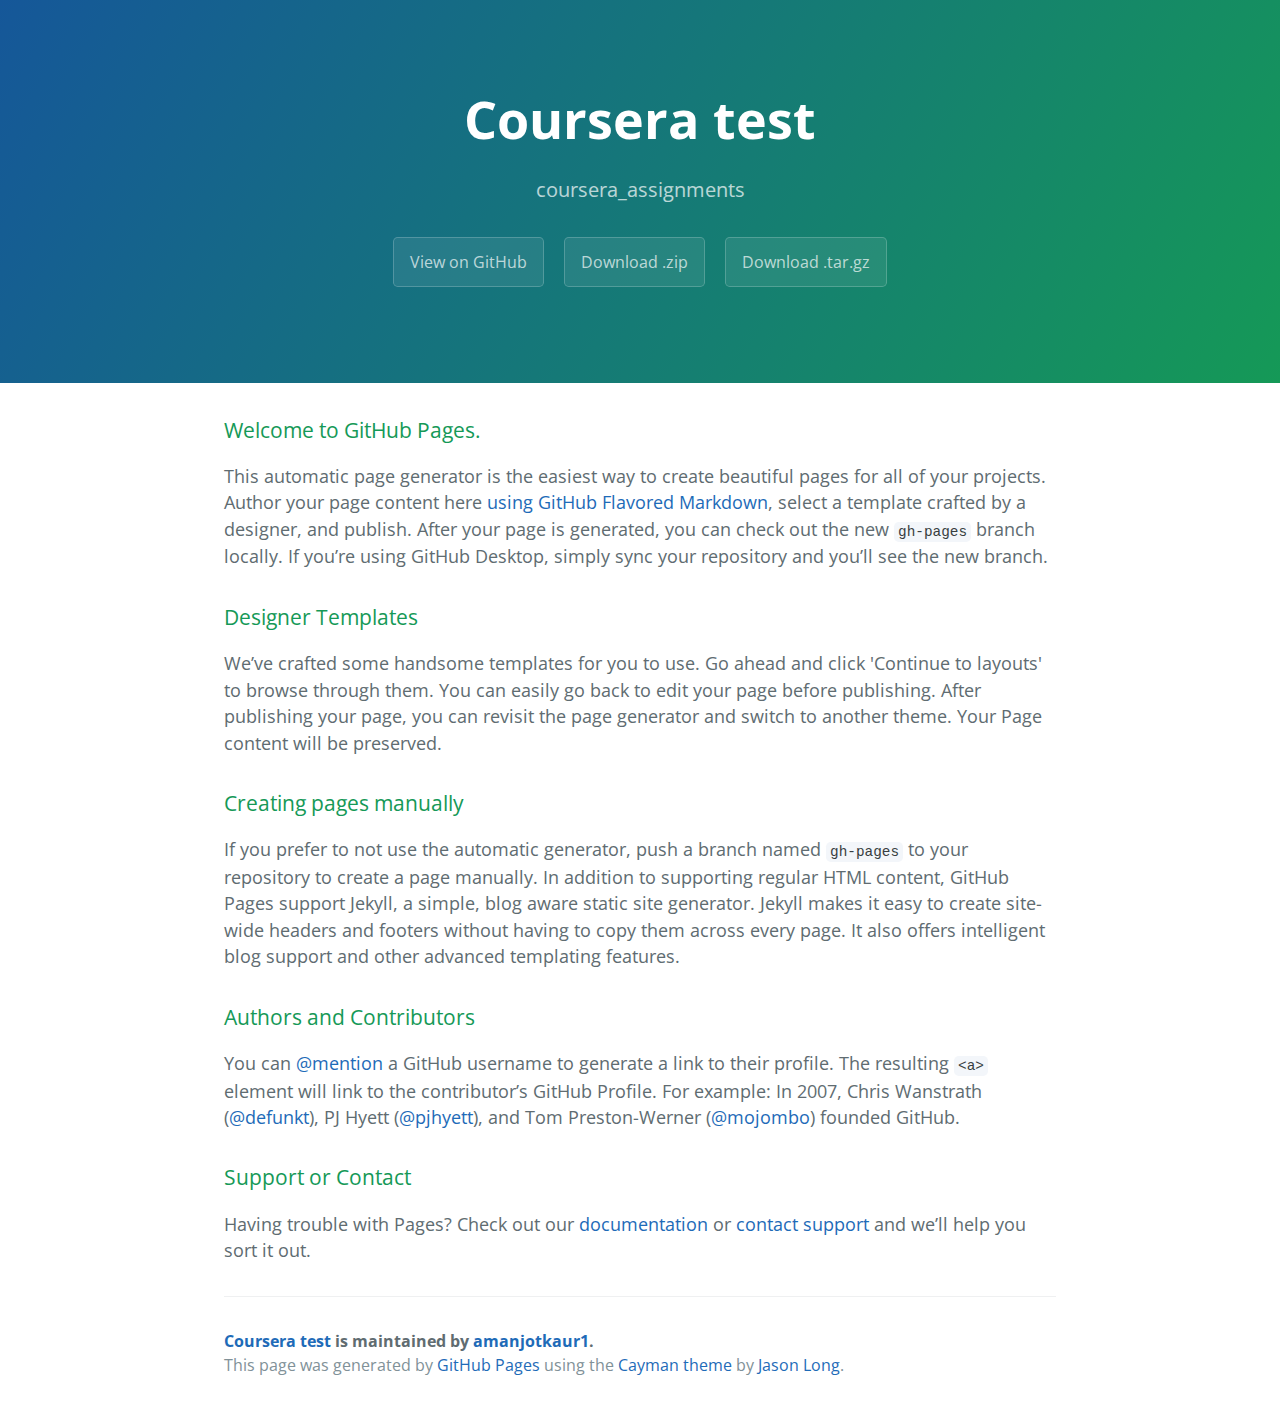
<file: index.html>
<!DOCTYPE html>
<html lang="en-us">
  <head>
    <meta charset="UTF-8">
    <title>Coursera test by amanjotkaur1</title>
    <meta name="viewport" content="width=device-width, initial-scale=1">
    <link rel="stylesheet" type="text/css" href="stylesheets/normalize.css" media="screen">
    <link href='https://fonts.googleapis.com/css?family=Open+Sans:400,700' rel='stylesheet' type='text/css'>
    <link rel="stylesheet" type="text/css" href="stylesheets/stylesheet.css" media="screen">
    <link rel="stylesheet" type="text/css" href="stylesheets/github-light.css" media="screen">
  </head>
  <body>
    <section class="page-header">
      <h1 class="project-name">Coursera test</h1>
      <h2 class="project-tagline">coursera_assignments</h2>
      <a href="https://github.com/amanjotkaur1/coursera_test" class="btn">View on GitHub</a>
      <a href="https://github.com/amanjotkaur1/coursera_test/zipball/master" class="btn">Download .zip</a>
      <a href="https://github.com/amanjotkaur1/coursera_test/tarball/master" class="btn">Download .tar.gz</a>
    </section>

    <section class="main-content">
      <h3>
<a id="welcome-to-github-pages" class="anchor" href="#welcome-to-github-pages" aria-hidden="true"><span aria-hidden="true" class="octicon octicon-link"></span></a>Welcome to GitHub Pages.</h3>

<p>This automatic page generator is the easiest way to create beautiful pages for all of your projects. Author your page content here <a href="https://guides.github.com/features/mastering-markdown/">using GitHub Flavored Markdown</a>, select a template crafted by a designer, and publish. After your page is generated, you can check out the new <code>gh-pages</code> branch locally. If you’re using GitHub Desktop, simply sync your repository and you’ll see the new branch.</p>

<h3>
<a id="designer-templates" class="anchor" href="#designer-templates" aria-hidden="true"><span aria-hidden="true" class="octicon octicon-link"></span></a>Designer Templates</h3>

<p>We’ve crafted some handsome templates for you to use. Go ahead and click 'Continue to layouts' to browse through them. You can easily go back to edit your page before publishing. After publishing your page, you can revisit the page generator and switch to another theme. Your Page content will be preserved.</p>

<h3>
<a id="creating-pages-manually" class="anchor" href="#creating-pages-manually" aria-hidden="true"><span aria-hidden="true" class="octicon octicon-link"></span></a>Creating pages manually</h3>

<p>If you prefer to not use the automatic generator, push a branch named <code>gh-pages</code> to your repository to create a page manually. In addition to supporting regular HTML content, GitHub Pages support Jekyll, a simple, blog aware static site generator. Jekyll makes it easy to create site-wide headers and footers without having to copy them across every page. It also offers intelligent blog support and other advanced templating features.</p>

<h3>
<a id="authors-and-contributors" class="anchor" href="#authors-and-contributors" aria-hidden="true"><span aria-hidden="true" class="octicon octicon-link"></span></a>Authors and Contributors</h3>

<p>You can <a href="https://help.github.com/articles/basic-writing-and-formatting-syntax/#mentioning-users-and-teams" class="user-mention">@mention</a> a GitHub username to generate a link to their profile. The resulting <code>&lt;a&gt;</code> element will link to the contributor’s GitHub Profile. For example: In 2007, Chris Wanstrath (<a href="https://github.com/defunkt" class="user-mention">@defunkt</a>), PJ Hyett (<a href="https://github.com/pjhyett" class="user-mention">@pjhyett</a>), and Tom Preston-Werner (<a href="https://github.com/mojombo" class="user-mention">@mojombo</a>) founded GitHub.</p>

<h3>
<a id="support-or-contact" class="anchor" href="#support-or-contact" aria-hidden="true"><span aria-hidden="true" class="octicon octicon-link"></span></a>Support or Contact</h3>

<p>Having trouble with Pages? Check out our <a href="https://help.github.com/pages">documentation</a> or <a href="https://github.com/contact">contact support</a> and we’ll help you sort it out.</p>

      <footer class="site-footer">
        <span class="site-footer-owner"><a href="https://github.com/amanjotkaur1/coursera_test">Coursera test</a> is maintained by <a href="https://github.com/amanjotkaur1">amanjotkaur1</a>.</span>

        <span class="site-footer-credits">This page was generated by <a href="https://pages.github.com">GitHub Pages</a> using the <a href="https://github.com/jasonlong/cayman-theme">Cayman theme</a> by <a href="https://twitter.com/jasonlong">Jason Long</a>.</span>
      </footer>

    </section>

  
  </body>
</html>
</file>
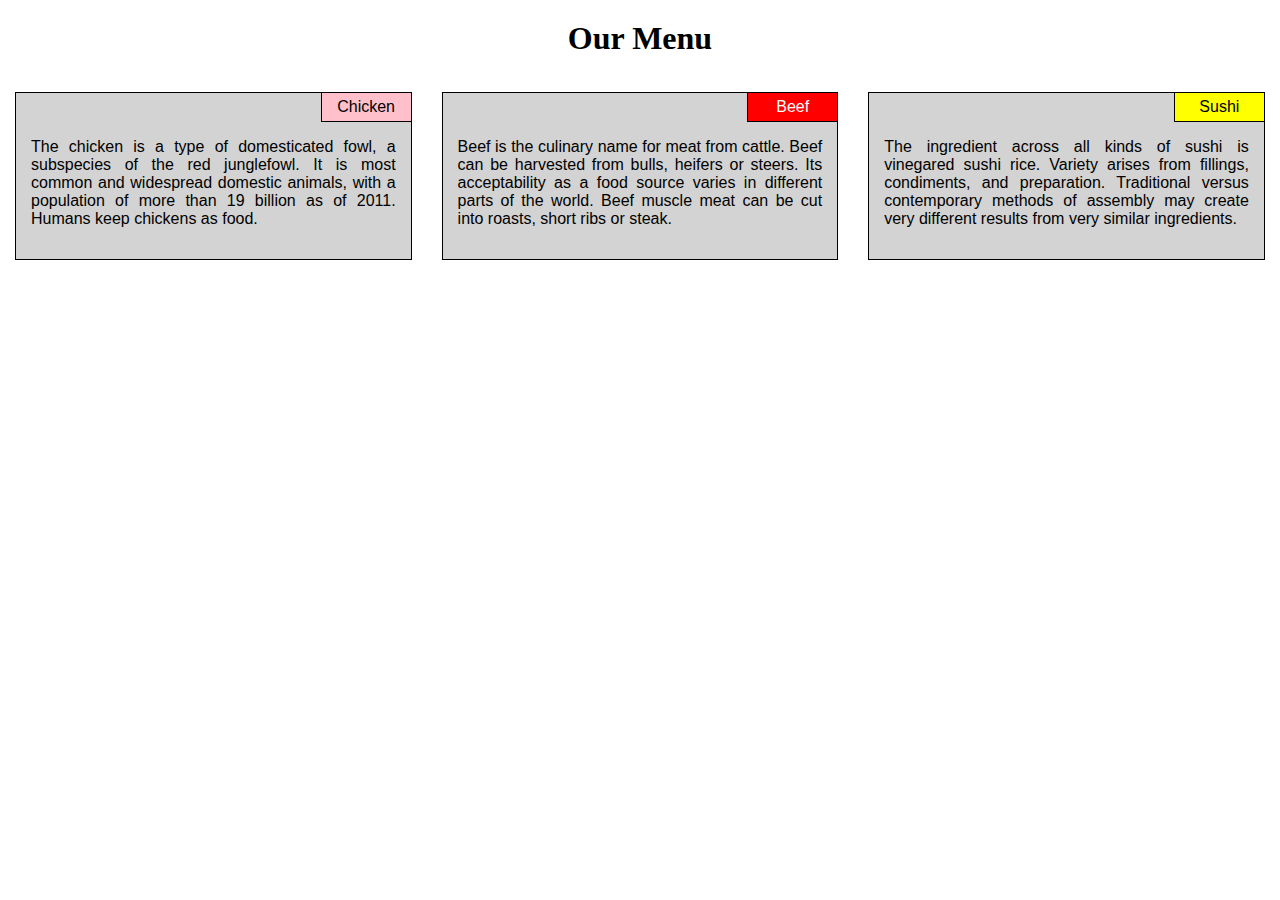
<file: module2_solution/index.html>
<!DOCTYPE html>

<html lang="en">
    <head>
    
        <title>module2_solution</title>
        <meta charset="UTF-8">
        <meta name="viewport" content="width=device-width, initial-scale=1.0">
        <meta http-equiv="X-UA-compatible" content="IE=edge">
        <link rel="stylesheet" href="css/styles.css">
    </head>
    <body>
        <h1> Our Menu </h1>
        <div class="container">
    <div class="row">
        <div class="col-lg-4 col-md-6 col-sm-12">
            <div class="menu-section">
                <span class="menu-section-title menu-section-pink">Chicken</span>
                 <p>The chicken  is a type of domesticated fowl, a subspecies of the red junglefowl. It is  most common and widespread domestic animals, with a population of more than 19 billion as of 2011. Humans keep chickens as food.</p>
                
            </div>
        </div>
        <div class="col-lg-4 col-md-6 col-sm-12">
            <div class="menu-section">
                <span class="menu-section-title menu-section-red">Beef</span>
                 <p>Beef is the culinary name for meat from cattle. Beef can be harvested from bulls, heifers or steers. Its acceptability as a food source varies in different parts of the world. Beef muscle meat can be cut into roasts, short ribs or steak.</p>
            </div>
        </div>
        <div class="col-lg-4 col-md-12 col-sm-12">
            <div class="menu-section">
                <span class="menu-section-title menu-section-yellow">Sushi</span>
                 <p>The ingredient across all kinds of sushi is vinegared sushi rice. Variety arises from fillings, condiments, and preparation. Traditional versus contemporary methods of assembly may create very different results from very similar ingredients.</p>
            </div>
        </div>
    </div>
    </div>
</body>
</html>
</file>
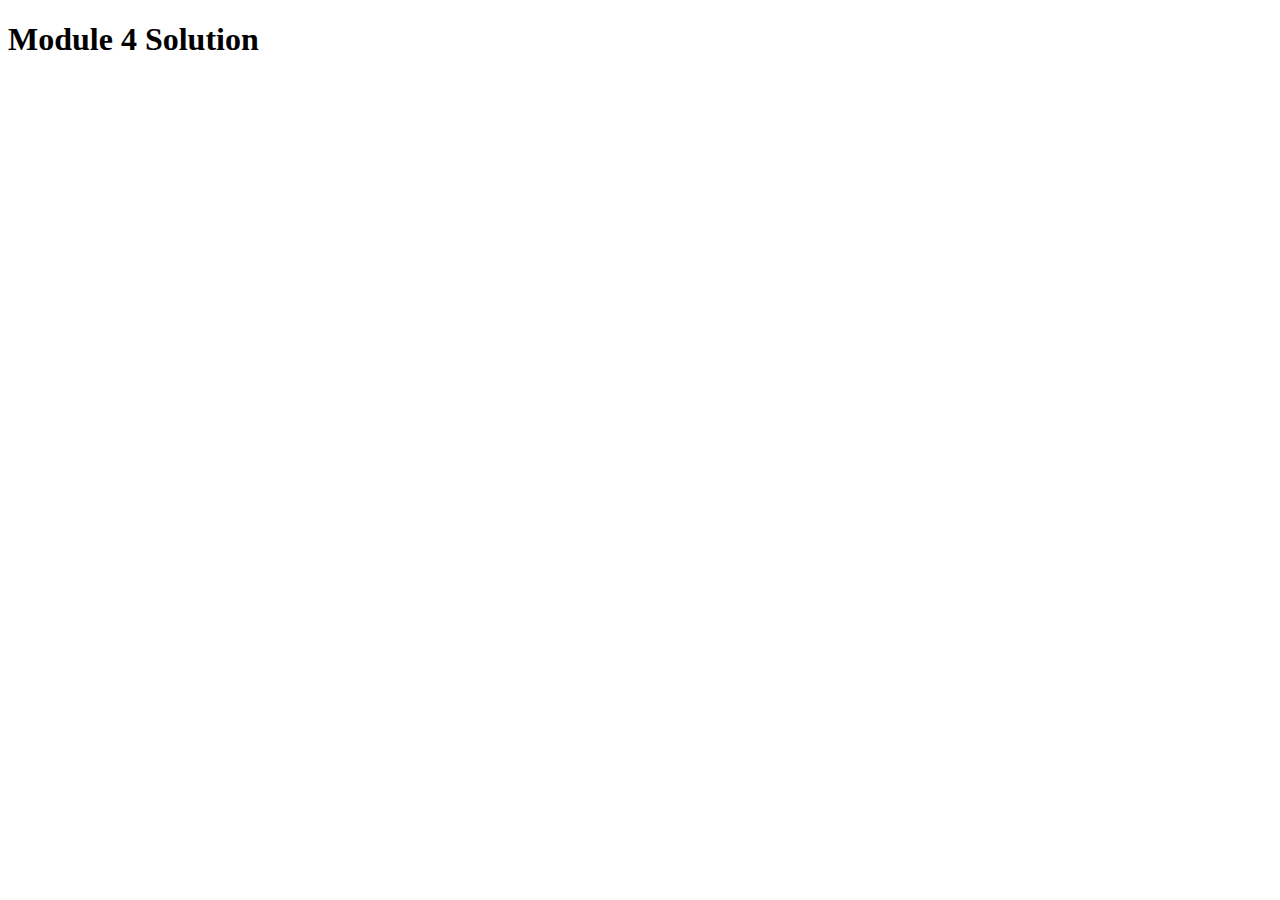
<file: module4_solution/index.html>
<!DOCTYPE html>
<html>
<head>
  <meta charset="utf-8">
  <title>Module 4 Solution</title>
  <script src="SpeakHello.js"></script>
  <script src="SpeakGoodBye.js"></script>
  <script src="script.js"></script>
</head>
<body>
  <h1>Module 4 Solution</h1>
</body>
</html>
</file>
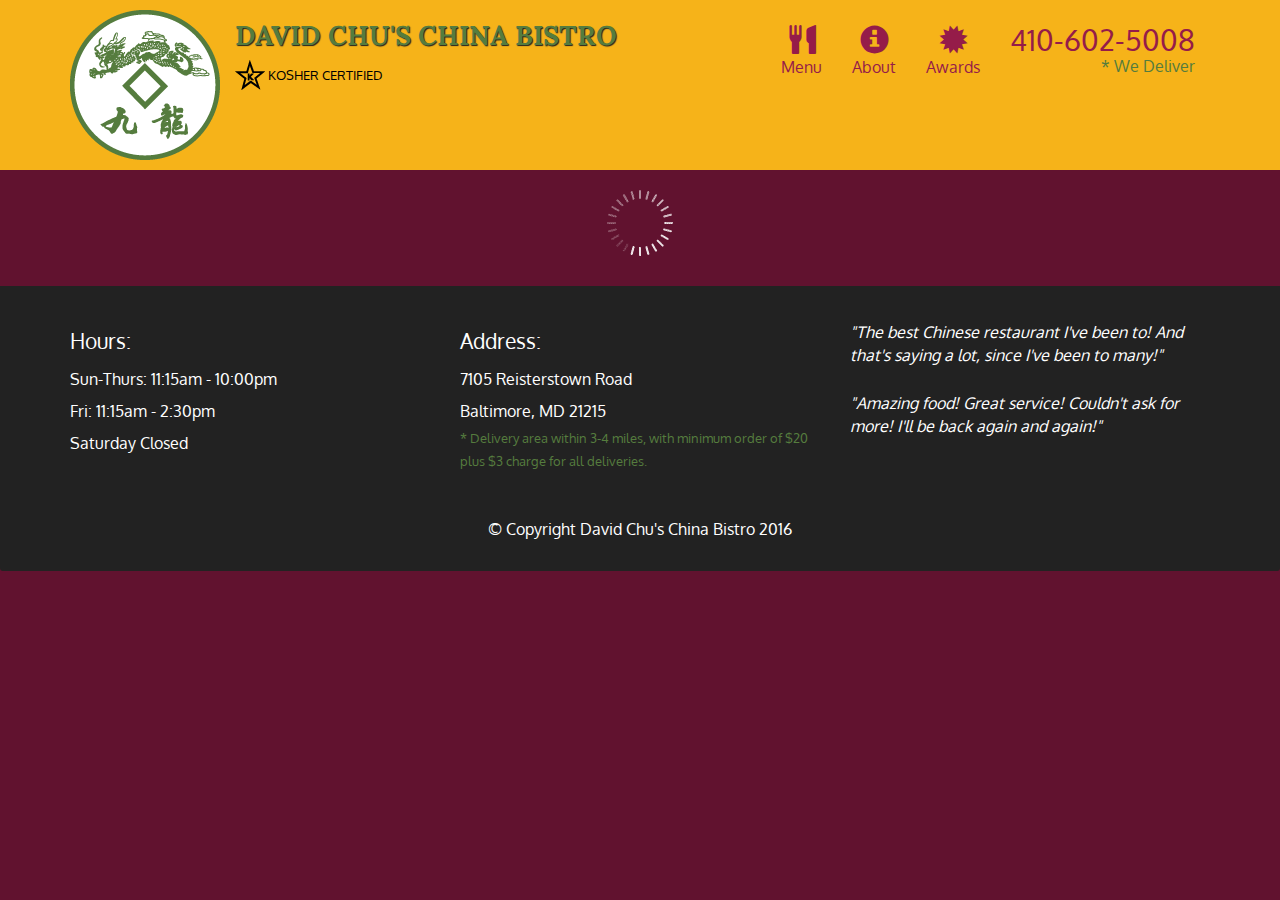
<file: module5_solution/index.html>
<!doctype html>
<html lang="en">
  <head>
    <meta charset="utf-8">
    <meta http-equiv="X-UA-Compatible" content="IE=edge">
    <meta name="viewport" content="width=device-width, initial-scale=1">
    <title>David Chu's China Bistro</title>
    <link rel="stylesheet" href="css/bootstrap.min.css">
    <link rel="stylesheet" href="css/styles.css">
    <link href='https://fonts.googleapis.com/css?family=Oxygen:400,300,700' rel='stylesheet' type='text/css'>
    <link href='https://fonts.googleapis.com/css?family=Lora' rel='stylesheet' type='text/css'>
  </head>
<body>
  <header>
    <nav id="header-nav" class="navbar navbar-default">
      <div class="container">
        <div class="navbar-header">
          <a href="index.html" class="pull-left visible-md visible-lg">
            <div id="logo-img" alt="Logo image"></div>
          </a>

          <div class="navbar-brand">
            <a href="index.html"><h1>David Chu's China Bistro</h1></a>
            <p>
              <img src="images/star-k-logo.png" alt="Kosher certification">
              <span>Kosher Certified</span>
            </p>
          </div>

          <button id="navbarToggle" type="button" class="navbar-toggle collapsed" data-toggle="collapse" data-target="#collapsable-nav" aria-expanded="false">
            <span class="sr-only">Toggle navigation</span>
            <span class="icon-bar"></span>
            <span class="icon-bar"></span>
            <span class="icon-bar"></span>
          </button>
        </div>
        
        <div id="collapsable-nav" class="collapse navbar-collapse">
           <ul id="nav-list" class="nav navbar-nav navbar-right">
            <li id="navHomeButton" class="visible-xs active">
              <a href="index.html">
                <span class="glyphicon glyphicon-home"></span> Home</a>
            </li>
            <li id="navMenuButton">
              <a href="#" onclick="$dc.loadMenuCategories();">
                <span class="glyphicon glyphicon-cutlery"></span><br class="hidden-xs"> Menu</a>
            </li>
            <li>
              <a href="#">
                <span class="glyphicon glyphicon-info-sign"></span><br class="hidden-xs"> About</a>
            </li>
            <li>
              <a href="#">
                <span class="glyphicon glyphicon-certificate"></span><br class="hidden-xs"> Awards</a>
            </li>
            <li id="phone" class="hidden-xs">
              <a href="tel:410-602-5008">
                <span>410-602-5008</span></a><div>* We Deliver</div>
            </li>
          </ul><!-- #nav-list -->
        </div><!-- .collapse .navbar-collapse -->
      </div><!-- .container -->
    </nav><!-- #header-nav -->
  </header>

  <div id="call-btn" class="visible-xs">
    <a class="btn" href="tel:410-602-5008">
    <span class="glyphicon glyphicon-earphone"></span>
    410-602-5008
    </a>
  </div>
  <div id="xs-deliver" class="text-center visible-xs">* We Deliver</div>

  <div id="main-content" class="container"></div>

  <footer class="panel-footer">
    <div class="container">
      <div class="row">
        <section id="hours" class="col-sm-4">
          <span>Hours:</span><br>
          Sun-Thurs: 11:15am - 10:00pm<br>
          Fri: 11:15am - 2:30pm<br>
          Saturday Closed
          <hr class="visible-xs">
        </section>
        <section id="address" class="col-sm-4">
          <span>Address:</span><br>
          7105 Reisterstown Road<br>
          Baltimore, MD 21215
          <p>* Delivery area within 3-4 miles, with minimum order of $20 plus $3 charge for all deliveries.</p>
          <hr class="visible-xs">
        </section>
        <section id="testimonials" class="col-sm-4">
          <p>"The best Chinese restaurant I've been to! And that's saying a lot, since I've been to many!"</p>
          <p>"Amazing food! Great service! Couldn't ask for more! I'll be back again and again!"</p>
        </section>
      </div>
      <div class="text-center">&copy; Copyright David Chu's China Bistro 2016</div>
    </div>
  </footer>

  <!-- jQuery (Bootstrap JS plugins depend on it) -->
  <script src="js/jquery-2.1.4.min.js"></script>
  <script src="js/bootstrap.min.js"></script>
  <script src="js/ajax-utils.js"></script>
  <script src="js/script.js"></script>
</body>
</html>
</file>
<file: stylesheets/stylesheet.css>
* {
  box-sizing: border-box; }

body {
  padding: 0;
  margin: 0;
  font-family: "Open Sans", "Helvetica Neue", Helvetica, Arial, sans-serif;
  font-size: 16px;
  line-height: 1.5;
  color: #606c71; }

a {
  color: #1e6bb8;
  text-decoration: none; }
  a:hover {
    text-decoration: underline; }

.btn {
  display: inline-block;
  margin-bottom: 1rem;
  color: rgba(255, 255, 255, 0.7);
  background-color: rgba(255, 255, 255, 0.08);
  border-color: rgba(255, 255, 255, 0.2);
  border-style: solid;
  border-width: 1px;
  border-radius: 0.3rem;
  transition: color 0.2s, background-color 0.2s, border-color 0.2s; }
  .btn + .btn {
    margin-left: 1rem; }

.btn:hover {
  color: rgba(255, 255, 255, 0.8);
  text-decoration: none;
  background-color: rgba(255, 255, 255, 0.2);
  border-color: rgba(255, 255, 255, 0.3); }

@media screen and (min-width: 64em) {
  .btn {
    padding: 0.75rem 1rem; } }

@media screen and (min-width: 42em) and (max-width: 64em) {
  .btn {
    padding: 0.6rem 0.9rem;
    font-size: 0.9rem; } }

@media screen and (max-width: 42em) {
  .btn {
    display: block;
    width: 100%;
    padding: 0.75rem;
    font-size: 0.9rem; }
    .btn + .btn {
      margin-top: 1rem;
      margin-left: 0; } }

.page-header {
  color: #fff;
  text-align: center;
  background-color: #159957;
  background-image: linear-gradient(120deg, #155799, #159957); }

@media screen and (min-width: 64em) {
  .page-header {
    padding: 5rem 6rem; } }

@media screen and (min-width: 42em) and (max-width: 64em) {
  .page-header {
    padding: 3rem 4rem; } }

@media screen and (max-width: 42em) {
  .page-header {
    padding: 2rem 1rem; } }

.project-name {
  margin-top: 0;
  margin-bottom: 0.1rem; }

@media screen and (min-width: 64em) {
  .project-name {
    font-size: 3.25rem; } }

@media screen and (min-width: 42em) and (max-width: 64em) {
  .project-name {
    font-size: 2.25rem; } }

@media screen and (max-width: 42em) {
  .project-name {
    font-size: 1.75rem; } }

.project-tagline {
  margin-bottom: 2rem;
  font-weight: normal;
  opacity: 0.7; }

@media screen and (min-width: 64em) {
  .project-tagline {
    font-size: 1.25rem; } }

@media screen and (min-width: 42em) and (max-width: 64em) {
  .project-tagline {
    font-size: 1.15rem; } }

@media screen and (max-width: 42em) {
  .project-tagline {
    font-size: 1rem; } }

.main-content :first-child {
  margin-top: 0; }
.main-content img {
  max-width: 100%; }
.main-content h1, .main-content h2, .main-content h3, .main-content h4, .main-content h5, .main-content h6 {
  margin-top: 2rem;
  margin-bottom: 1rem;
  font-weight: normal;
  color: #159957; }
.main-content p {
  margin-bottom: 1em; }
.main-content code {
  padding: 2px 4px;
  font-family: Consolas, "Liberation Mono", Menlo, Courier, monospace;
  font-size: 0.9rem;
  color: #383e41;
  background-color: #f3f6fa;
  border-radius: 0.3rem; }
.main-content pre {
  padding: 0.8rem;
  margin-top: 0;
  margin-bottom: 1rem;
  font: 1rem Consolas, "Liberation Mono", Menlo, Courier, monospace;
  color: #567482;
  word-wrap: normal;
  background-color: #f3f6fa;
  border: solid 1px #dce6f0;
  border-radius: 0.3rem; }
  .main-content pre > code {
    padding: 0;
    margin: 0;
    font-size: 0.9rem;
    color: #567482;
    word-break: normal;
    white-space: pre;
    background: transparent;
    border: 0; }
.main-content .highlight {
  margin-bottom: 1rem; }
  .main-content .highlight pre {
    margin-bottom: 0;
    word-break: normal; }
.main-content .highlight pre, .main-content pre {
  padding: 0.8rem;
  overflow: auto;
  font-size: 0.9rem;
  line-height: 1.45;
  border-radius: 0.3rem; }
.main-content pre code, .main-content pre tt {
  display: inline;
  max-width: initial;
  padding: 0;
  margin: 0;
  overflow: initial;
  line-height: inherit;
  word-wrap: normal;
  background-color: transparent;
  border: 0; }
  .main-content pre code:before, .main-content pre code:after, .main-content pre tt:before, .main-content pre tt:after {
    content: normal; }
.main-content ul, .main-content ol {
  margin-top: 0; }
.main-content blockquote {
  padding: 0 1rem;
  margin-left: 0;
  color: #819198;
  border-left: 0.3rem solid #dce6f0; }
  .main-content blockquote > :first-child {
    margin-top: 0; }
  .main-content blockquote > :last-child {
    margin-bottom: 0; }
.main-content table {
  display: block;
  width: 100%;
  overflow: auto;
  word-break: normal;
  word-break: keep-all; }
  .main-content table th {
    font-weight: bold; }
  .main-content table th, .main-content table td {
    padding: 0.5rem 1rem;
    border: 1px solid #e9ebec; }
.main-content dl {
  padding: 0; }
  .main-content dl dt {
    padding: 0;
    margin-top: 1rem;
    font-size: 1rem;
    font-weight: bold; }
  .main-content dl dd {
    padding: 0;
    margin-bottom: 1rem; }
.main-content hr {
  height: 2px;
  padding: 0;
  margin: 1rem 0;
  background-color: #eff0f1;
  border: 0; }

@media screen and (min-width: 64em) {
  .main-content {
    max-width: 64rem;
    padding: 2rem 6rem;
    margin: 0 auto;
    font-size: 1.1rem; } }

@media screen and (min-width: 42em) and (max-width: 64em) {
  .main-content {
    padding: 2rem 4rem;
    font-size: 1.1rem; } }

@media screen and (max-width: 42em) {
  .main-content {
    padding: 2rem 1rem;
    font-size: 1rem; } }

.site-footer {
  padding-top: 2rem;
  margin-top: 2rem;
  border-top: solid 1px #eff0f1; }

.site-footer-owner {
  display: block;
  font-weight: bold; }

.site-footer-credits {
  color: #819198; }

@media screen and (min-width: 64em) {
  .site-footer {
    font-size: 1rem; } }

@media screen and (min-width: 42em) and (max-width: 64em) {
  .site-footer {
    font-size: 1rem; } }

@media screen and (max-width: 42em) {
  .site-footer {
    font-size: 0.9rem; } }
</file>
<file: stylesheets/github-light.css>
/*
The MIT License (MIT)

Copyright (c) 2016 GitHub, Inc.

Permission is hereby granted, free of charge, to any person obtaining a copy
of this software and associated documentation files (the "Software"), to deal
in the Software without restriction, including without limitation the rights
to use, copy, modify, merge, publish, distribute, sublicense, and/or sell
copies of the Software, and to permit persons to whom the Software is
furnished to do so, subject to the following conditions:

The above copyright notice and this permission notice shall be included in all
copies or substantial portions of the Software.

THE SOFTWARE IS PROVIDED "AS IS", WITHOUT WARRANTY OF ANY KIND, EXPRESS OR
IMPLIED, INCLUDING BUT NOT LIMITED TO THE WARRANTIES OF MERCHANTABILITY,
FITNESS FOR A PARTICULAR PURPOSE AND NONINFRINGEMENT. IN NO EVENT SHALL THE
AUTHORS OR COPYRIGHT HOLDERS BE LIABLE FOR ANY CLAIM, DAMAGES OR OTHER
LIABILITY, WHETHER IN AN ACTION OF CONTRACT, TORT OR OTHERWISE, ARISING FROM,
OUT OF OR IN CONNECTION WITH THE SOFTWARE OR THE USE OR OTHER DEALINGS IN THE
SOFTWARE.

*/

.pl-c /* comment */ {
  color: #969896;
}

.pl-c1 /* constant, variable.other.constant, support, meta.property-name, support.constant, support.variable, meta.module-reference, markup.raw, meta.diff.header */,
.pl-s .pl-v /* string variable */ {
  color: #0086b3;
}

.pl-e /* entity */,
.pl-en /* entity.name */ {
  color: #795da3;
}

.pl-smi /* variable.parameter.function, storage.modifier.package, storage.modifier.import, storage.type.java, variable.other */,
.pl-s .pl-s1 /* string source */ {
  color: #333;
}

.pl-ent /* entity.name.tag */ {
  color: #63a35c;
}

.pl-k /* keyword, storage, storage.type */ {
  color: #a71d5d;
}

.pl-s /* string */,
.pl-pds /* punctuation.definition.string, string.regexp.character-class */,
.pl-s .pl-pse .pl-s1 /* string punctuation.section.embedded source */,
.pl-sr /* string.regexp */,
.pl-sr .pl-cce /* string.regexp constant.character.escape */,
.pl-sr .pl-sre /* string.regexp source.ruby.embedded */,
.pl-sr .pl-sra /* string.regexp string.regexp.arbitrary-repitition */ {
  color: #183691;
}

.pl-v /* variable */ {
  color: #ed6a43;
}

.pl-id /* invalid.deprecated */ {
  color: #b52a1d;
}

.pl-ii /* invalid.illegal */ {
  color: #f8f8f8;
  background-color: #b52a1d;
}

.pl-sr .pl-cce /* string.regexp constant.character.escape */ {
  font-weight: bold;
  color: #63a35c;
}

.pl-ml /* markup.list */ {
  color: #693a17;
}

.pl-mh /* markup.heading */,
.pl-mh .pl-en /* markup.heading entity.name */,
.pl-ms /* meta.separator */ {
  font-weight: bold;
  color: #1d3e81;
}

.pl-mq /* markup.quote */ {
  color: #008080;
}

.pl-mi /* markup.italic */ {
  font-style: italic;
  color: #333;
}

.pl-mb /* markup.bold */ {
  font-weight: bold;
  color: #333;
}

.pl-md /* markup.deleted, meta.diff.header.from-file */ {
  color: #bd2c00;
  background-color: #ffecec;
}

.pl-mi1 /* markup.inserted, meta.diff.header.to-file */ {
  color: #55a532;
  background-color: #eaffea;
}

.pl-mdr /* meta.diff.range */ {
  font-weight: bold;
  color: #795da3;
}

.pl-mo /* meta.output */ {
  color: #1d3e81;
}
</file>
<file: module2_solution/css/styles.css>
* {
    box-sizing: border-box;
    padding: 0;
}

body {
    margin: 0;
}

h1 {
    margin-top: 20px;
    margin-bottom: 20px;
    text-align: center;
}

.menu-section-title {
    border-left: 1px solid black;
    border-bottom: 1px solid black;
    padding: 5px;
    margin-bottom: 20px;
    width: 90px;
    text-align: center;
    position: absolute;
    right: 0px;
}

.menu-section-pink {
    background-color: pink;
}
.menu-section-red {
    background-color: red;
    color: white;
}
.menu-section-yellow {
    background-color: yellow;
}

.menu-section {
    border: 1px solid black;
    background-color: lightgrey;
    margin: 15px;
    font-family: Helvetica;
    color: black;
    position: relative;
}

p {
    padding: 15px;
    margin-top: 30px;
    text-align: justify;
}

/* Simple Responsive Framework. */
.container {
    padding-right: 15px;
    padding-left: 15px;
    margin-right: auto;
    margin-left: auto;
}

.row {
    margin-right: -15px;
    margin-left: -15px;
}

/********** Large devices only **********/
@media (min-width: 992px) {
  .col-lg-1, .col-lg-2, .col-lg-3, .col-lg-4, .col-lg-5, .col-lg-6, .col-lg-7, .col-lg-8, .col-lg-9, .col-lg-10, .col-lg-11, .col-lg-12 {
    float: left;
  }
  .col-lg-1 {
    width: 8.33%;
  }
  .col-lg-2 {
    width: 16.66%;
  }
  .col-lg-3 {
    width: 25%;
  }
  .col-lg-4 {
    width: 33.33%;
  }
  .col-lg-5 {
    width: 41.66%;
  }
  .col-lg-6 {
    width: 50%;
  }
  .col-lg-7 {
    width: 58.33%;
  }
  .col-lg-8 {
    width: 66.66%;
  }
  .col-lg-9 {
    width: 74.99%;
  }
  .col-lg-10 {
    width: 83.33%;
  }
  .col-lg-11 {
    width: 91.66%;
  }
  .col-lg-12 {
    width: 100%;
  }
}

/********** Medium devices only **********/
@media (min-width: 768px) and (max-width: 991px) {
  .col-md-1, .col-md-2, .col-md-3, .col-md-4, .col-md-5, .col-md-6, .col-md-7, .col-md-8, .col-md-9, .col-md-10, .col-md-11, .col-md-12 {
    float: left;
  }
  .col-md-1 {
    width: 8.33%;
  }
  .col-md-2 {
    width: 16.66%;
  }
  .col-md-3 {
    width: 25%;
  }
  .col-md-4 {
    width: 33.33%;
  }
  .col-md-5 {
    width: 41.66%;
  }
  .col-md-6 {
    width: 50%;
  }
  .col-md-7 {
    width: 58.33%;
  }
  .col-md-8 {
    width: 66.66%;
  }
  .col-md-9 {
    width: 74.99%;
  }
  .col-md-10 {
    width: 83.33%;
  }
  .col-md-11 {
    width: 91.66%;
  }
  .col-md-12 {
    width: 100%;
  }

}
</file>
<file: module5_solution/css/styles.css>
body {
  font-size: 16px;
  color: #fff;
  background-color: #61122f;
  font-family: 'Oxygen', sans-serif;
}

/** HEADER **/
#header-nav {
  background-color: #f6b319;
  border-radius: 0;
  border: 0;
}

#logo-img {
  background: url('../images/restaurant-logo_large.png') no-repeat;
  width: 150px;
  height: 150px;
  margin: 10px 15px 10px 0;
}

.navbar-brand {
  padding-top: 25px;
}
.navbar-brand h1 { /* Restaurant name */
  font-family: 'Lora', serif;
  color: #557c3e;
  font-size: 1.5em;
  text-transform: uppercase;
  font-weight: bold;
  text-shadow: 1px 1px 1px #222;
  margin-top: 0;
  margin-bottom: 0;
  line-height: .75;
}
.navbar-brand a:hover, .navbar-brand a:focus {
  text-decoration: none;
}
.navbar-brand p { /* Kosher cert */
  color: #000;
  text-transform: uppercase;
  font-size: .7em;
  margin-top: 15px;
}
.navbar-brand p span { /* Star-K */
  vertical-align: middle;
}

#nav-list {
  margin-top: 10px;
}
#nav-list a {
  color: #951C49;
  text-align: center;
}
#nav-list a:hover {
  background: #E7E7E7;
}
#nav-list a span {
  font-size: 1.8em;
}

#phone {
  margin-top: 5px;
}
#phone a { /* Phone number */
  text-align: right;
  padding-bottom: 0;
}
#phone div { /* We Deliver */
  color: #557c3e;
  text-align: right;
  padding-right: 15px;
}

.navbar-header button.navbar-toggle, .navbar-header .icon-bar {
  border: 1px solid #61122f;
}
.navbar-header button.navbar-toggle {
  clear: both;
  margin-top: -30px;
}
/* END HEADER */

/* FOOTER */
.panel-footer {
  margin-top: 30px;
  padding-top: 35px;
  padding-bottom: 30px;
  background-color: #222;
  border-top: 0;
}
.panel-footer div.row {
  margin-bottom: 35px;
}
#hours, #address {
  line-height: 2;
}
#hours > span, #address > span {
  font-size: 1.3em;
}
#address p {
  color: #557c3e;
  font-size: .8em;
  line-height: 1.8;
}
#testimonials {
  font-style: italic;
}
#testimonials p:nth-child(2) {
  margin-top: 25px;
}
/* END FOOTER */



/* HOME PAGE */
.container .jumbotron {
  box-shadow: 0 0 50px #3F0C1F;
  border: 2px solid #3F0C1F;
}

#menu-tile, #specials-tile, #map-tile {
  height: 250px;
  width: 100%;
  margin-bottom: 15px;
  position: relative;
  border: 2px solid #3F0C1F;
  overflow: hidden;
}
#menu-tile:hover, #specials-tile:hover, #map-tile:hover {
  box-shadow: 0 1px 5px 1px #cccccc;
}
#menu-tile {
  background: url('../images/menu-tile.jpg') no-repeat;
  background-position: center;
}
#specials-tile {
  background: url('../images/specials-tile.jpg') no-repeat;
  background-position: center;
}
#menu-tile span, #specials-tile span, #map-tile span {
  position: absolute;
  bottom: 0;
  right: 0;
  width: 100%;
  text-align: center;
  font-size: 1.6em;
  text-transform: uppercase;
  background-color: #000;
  color: #fff;
  opacity: .8;
}
/* END HOME PAGE */

/* MENU CATEGORIES PAGE */
.category-tile { 
  position: relative;
  border: 2px solid #3F0C1F;
  overflow: hidden;
  width: 200px;
  height: 200px;
  margin: 0 auto 15px;
}
.category-tile span {
  position: absolute;
  bottom: 0;
  right: 0;
  width: 100%;
  text-align: center;
  font-size: 1.2em;
  text-transform: uppercase;
  background-color: #000;
  color: #fff;
  opacity: .8;
}
.category-tile:hover {
  box-shadow: 0 1px 5px 1px #cccccc;
}

#menu-categories-title + div {
  margin-bottom: 50px;
}
/* END MENU CATEGORIES PAGE */

/* SINGLE CATEGORY PAGE */
.menu-item-tile {
  margin-bottom: 25px;
}
.menu-item-tile hr {
  width: 80%;
}
.menu-item-tile .menu-item-price {
  font-size: 1.1em;
  text-align: right;
  margin-top: -15px;
  margin-right: -15px;
}
.menu-item-tile .menu-item-price span {
  font-size: .6em;
}
.menu-item-photo {
  position: relative;
  border: 2px solid #3F0C1F; 
  overflow: hidden;
  padding: 0;
  margin-right: -15px;
  margin-left: auto;
  margin-bottom: 20px;
  max-width: 250px;
}
.menu-item-photo div {
  position: absolute;
  bottom: 0;
  right: 0;
  width: 80px;
  background-color: #557c3e;
  text-align: center;
}
.menu-item-description {
  padding-right: 30px;
}
h3.menu-item-title {
  margin: 0 0 10px;
}
.menu-item-details {
  font-size: .9em;
  font-style: italic;
}
/* END SINGLE CATEGORY PAGE */


/********** Large devices only **********/
@media (min-width: 1200px) {
  .container .jumbotron {
    background: url('../images/jumbotron_1200.jpg') no-repeat;
    height: 675px;
  }
}

/********** Medium devices only **********/
@media (min-width: 992px) and (max-width: 1199px) {
  /* Header */
  #logo-img {
    background: url('../images/restaurant-logo_medium.png') no-repeat;
    width: 100px;
    height: 100px;
    margin: 5px 5px 5px 0;
  }
  /* End Header */

  /* Home Page */
  .container .jumbotron {
    background: url('../images/jumbotron_992.jpg') no-repeat;
    height: 558px;
  }
  /* End Home Page */
}

/********** Small devices only **********/
@media (min-width: 768px) and (max-width: 991px) {
  /* Home Page */
  .container .jumbotron {
    background: url('../images/jumbotron_768.jpg') no-repeat;
    height: 432px;
  }
  /* End Home Page */
}

/********** Extra small devices only **********/
@media (max-width: 767px) {
  /* Header */
  .navbar-brand {
    padding-top: 10px;
    height: 80px;
  }
  .navbar-brand h1 { /* Restaurant name */
    padding-top: 10px;
    font-size: 5vw; /* 1vw = 1% of viewport width */
  }
  .navbar-brand p { /* Kosher cert */
    font-size: .6em;
    margin-top: 12px;
  }
  .navbar-brand p img { /* Star-K */
    height: 20px;
  }

  #collapsable-nav a { /* Collapsed nav menu text */
    font-size: 1.2em;
  }
  #collapsable-nav a span { /* Collapsed nav menu glyph */
    font-size: 1em;
    margin-right: 5px;
  }

  #call-btn > a {
    font-size: 1.5em;
    display: block;
    margin: 0 20px;
    padding: 10px;
    border: 2px solid #fff;
    background-color: #f6b319;
    color: #951c49;
  }
  #xs-deliver {
    margin-top: 5px;
    font-size: .7em;
    letter-spacing: .1em;
    text-transform: uppercase;
  }
  /* End Header */

  /* Footer */
  .panel-footer section {
    margin-bottom: 30px;
    text-align: center;
  }
  .panel-footer section:nth-child(3) {
    margin-bottom: 0; /* margin already exists on the whole row */
  }
  .panel-footer section hr {
    width: 50%;
  }
  /* End Footer */

  /* Home Page */
  .container .jumbotron {
    margin-top: 30px;
    padding: 0;
  }
  #menu-tile, #specials-tile {
    width: 360px;
    margin: 0 auto 15px;
  }

  .menu-item-photo {
    margin-right: auto;
  }
  .menu-item-tile .menu-item-price {
    text-align: center;
  }
  .menu-item-description {
    text-align: center;;
  }
}


/********** Super extra small devices Only :-) (e.g., iPhone 4) **********/
@media (max-width: 479px) {
  /* Header */
  .navbar-brand h1 { /* Restaurant name */
    padding-top: 5px;
    font-size: 6vw;
  }
  /* End Header */
  
  /* Home page */
  #menu-tile, #specials-tile {
    width: 280px;
    margin: 0 auto 15px;
  }

  .col-xxs-12 {
    position: relative;
    min-height: 1px;
    padding-right: 15px;
    padding-left: 15px;
    float: left;
    width: 100%;
  }
}
</file>
